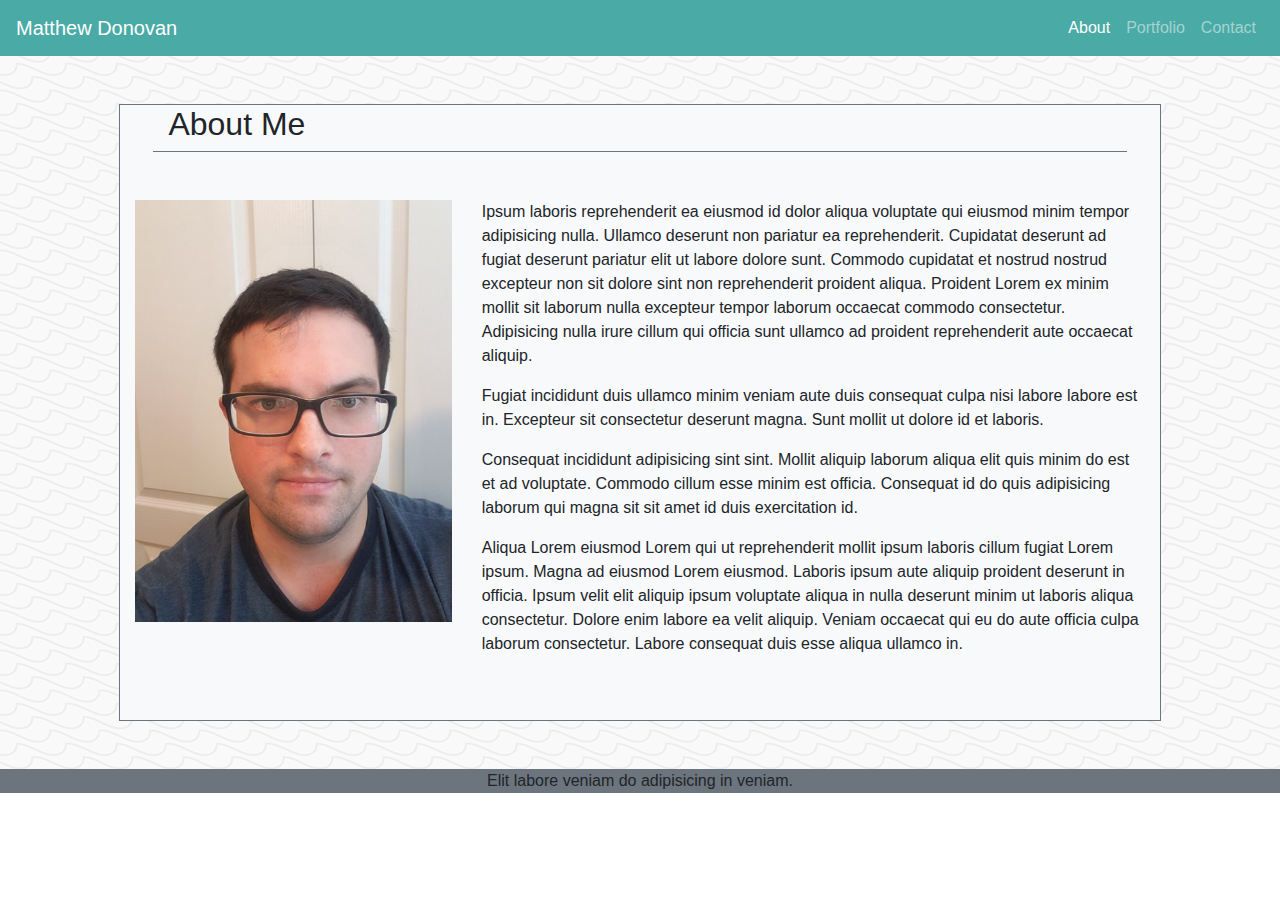
<file: index.html>
<!DOCTYPE html>
<html lang="en">

<head>
    <meta charset="UTF-8">
    <meta name="viewport" content="width=device-width, initial-scale=1.0">
    <meta http-equiv="X-UA-Compatible" content="ie=edge">
    <link rel="stylesheet" href="https://stackpath.bootstrapcdn.com/bootstrap/4.3.1/css/bootstrap.min.css"
        integrity="sha384-ggOyR0iXCbMQv3Xipma34MD+dH/1fQ784/j6cY/iJTQUOhcWr7x9JvoRxT2MZw1T" crossorigin="anonymous">
    <link rel="stylesheet" href="assets/css/style.css">
    <title>Matthew Donovan's Portfolio</title>
</head>

<body>

    <nav class="navbar navbar-expand-lg navbar-dark navBg">
        <a class="navbar-brand" href="#">Matthew Donovan</a>
        <button class="navbar-toggler" type="button" data-toggle="collapse" data-target="#navbarSupportedContent"
            aria-controls="navbarSupportedContent" aria-expanded="false" aria-label="Toggle navigation">
            <span class="navbar-toggler-icon"></span>
        </button>
        <!-- Ideally want drop down to go to the right -->
        <div class="collapse navbar-collapse justify-content-end" id="navbarSupportedContent">
            <ul class="navbar-nav">
                <li class="nav-item active">
                    <a class="nav-link" href="index.html">About<span class="sr-only">(current)</span></a>
                </li>
                <li class="nav-item">
                    <a class="nav-link" href="portfolio.html">Portfolio</a>
                </li>
                <li class="nav-item">
                    <a class="nav-link" href="contact.html">Contact</a>
                </li>
            </ul>
        </div>
    </nav>
    <div class="container col-md-12 contentBg pt-5 pb-5">
        <div class="containter bg-light col-md-10 mx-auto border border-secondary pb-5">
            <div class="row">
                <div class="col-md-12 px-1">
                    <div class="row">
                        <div class="col-md-11 mx-auto border-bottom mb-5 border-secondary">
                            <h2>About Me</h2>
                        </div>
                    </div>
                </div>
            </div>
            <!--
            <div class="row">
                    <div class="col-md-12 media d-flex flex-wrap">
                            <img src="assets/images/Matt.jpg" class="align-self-start mr-3 img-fluid mh-25 mw-25" alt="...">
                            <div class="media-body">
                              <p>Ipsum laboris reprehenderit ea eiusmod id dolor aliqua voluptate qui eiusmod minim
                                    tempor adipisicing nulla.
                                    Ullamco deserunt non pariatur ea reprehenderit. Cupidatat deserunt ad fugiat deserunt pariatur
                                    elit
                                    ut
                                    labore dolore sunt. Commodo cupidatat et nostrud nostrud excepteur non sit dolore sint non
                                    reprehenderit
                                    proident aliqua. Proident Lorem ex minim mollit sit laborum nulla excepteur tempor laborum
                                    occaecat
                                    commodo
                                    consectetur. Adipisicing nulla irure cillum qui officia sunt ullamco ad proident reprehenderit
                                    aute
                                    occaecat
                                    aliquip.
                                </p>
                
                                <p>Fugiat incididunt duis ullamco minim veniam aute duis consequat culpa nisi labore labore est in.
                                    Excepteur
                                    sit consectetur deserunt magna. Sunt mollit ut dolore id et laboris.
                                </p>
                                <p>Consequat incididunt adipisicing sint sint. Mollit aliquip laborum aliqua elit quis minim do est et
                                    ad
                                    voluptate. Commodo cillum esse minim est officia. Consequat id do quis adipisicing laborum qui magna
                                    sit sit
                                    amet id duis exercitation id.
                                </p>
                                <p>Aliqua Lorem eiusmod Lorem qui ut reprehenderit mollit ipsum laboris cillum fugiat Lorem ipsum. Magna
                                    ad
                                    eiusmod Lorem eiusmod. Laboris ipsum aute aliquip proident deserunt in officia. Ipsum velit elit
                                    aliquip
                                    ipsum voluptate aliqua in nulla deserunt minim ut laboris aliqua consectetur. Dolore enim labore ea
                                    velit
                                    aliquip. Veniam occaecat qui eu do aute officia culpa laborum consectetur. Labore consequat duis
                                    esse aliqua
                                    ullamco in.
                                </p>
                            </div>
                          </div>

            </div> -->
            <div class="row d-flex flex-wrap">
                <div class="col-md-4">
                    <img class="img-fluid float-left" src="assets/images/Matt.jpg" alt="...">
                </div>
                <div class="col-md-8 d-flex flex-wrap">
                <p>Ipsum laboris reprehenderit ea eiusmod id dolor aliqua voluptate qui eiusmod minim
                    tempor adipisicing nulla.
                    Ullamco deserunt non pariatur ea reprehenderit. Cupidatat deserunt ad fugiat deserunt pariatur
                    elit
                    ut
                    labore dolore sunt. Commodo cupidatat et nostrud nostrud excepteur non sit dolore sint non
                    reprehenderit
                    proident aliqua. Proident Lorem ex minim mollit sit laborum nulla excepteur tempor laborum
                    occaecat
                    commodo
                    consectetur. Adipisicing nulla irure cillum qui officia sunt ullamco ad proident reprehenderit
                    aute
                    occaecat
                    aliquip.
                </p>

                <p>Fugiat incididunt duis ullamco minim veniam aute duis consequat culpa nisi labore labore est in.
                    Excepteur
                    sit consectetur deserunt magna. Sunt mollit ut dolore id et laboris.
                </p>
                <p>Consequat incididunt adipisicing sint sint. Mollit aliquip laborum aliqua elit quis minim do est et
                    ad
                    voluptate. Commodo cillum esse minim est officia. Consequat id do quis adipisicing laborum qui magna
                    sit sit
                    amet id duis exercitation id.
                </p>
                <p>Aliqua Lorem eiusmod Lorem qui ut reprehenderit mollit ipsum laboris cillum fugiat Lorem ipsum. Magna
                    ad
                    eiusmod Lorem eiusmod. Laboris ipsum aute aliquip proident deserunt in officia. Ipsum velit elit
                    aliquip
                    ipsum voluptate aliqua in nulla deserunt minim ut laboris aliqua consectetur. Dolore enim labore ea
                    velit
                    aliquip. Veniam occaecat qui eu do aute officia culpa laborum consectetur. Labore consequat duis
                    esse aliqua
                    ullamco in.
                </p>
            </div>
            </div>
        </div>
    </div>

    <div class="footer sticky-bottom bg-secondary">
        <p class="text-center">Elit labore veniam do adipisicing in veniam.</p>
    </div>

    <script src="https://code.jquery.com/jquery-3.3.1.slim.min.js"
        integrity="sha384-q8i/X+965DzO0rT7abK41JStQIAqVgRVzpbzo5smXKp4YfRvH+8abtTE1Pi6jizo" crossorigin="anonymous">
    </script>
    <script src="https://cdnjs.cloudflare.com/ajax/libs/popper.js/1.14.7/umd/popper.min.js"
        integrity="sha384-UO2eT0CpHqdSJQ6hJty5KVphtPhzWj9WO1clHTMGa3JDZwrnQq4sF86dIHNDz0W1" crossorigin="anonymous">
    </script>
    <script src="https://stackpath.bootstrapcdn.com/bootstrap/4.3.1/js/bootstrap.min.js"
        integrity="sha384-JjSmVgyd0p3pXB1rRibZUAYoIIy6OrQ6VrjIEaFf/nJGzIxFDsf4x0xIM+B07jRM" crossorigin="anonymous">
    </script>

</body>

</html>
</file>
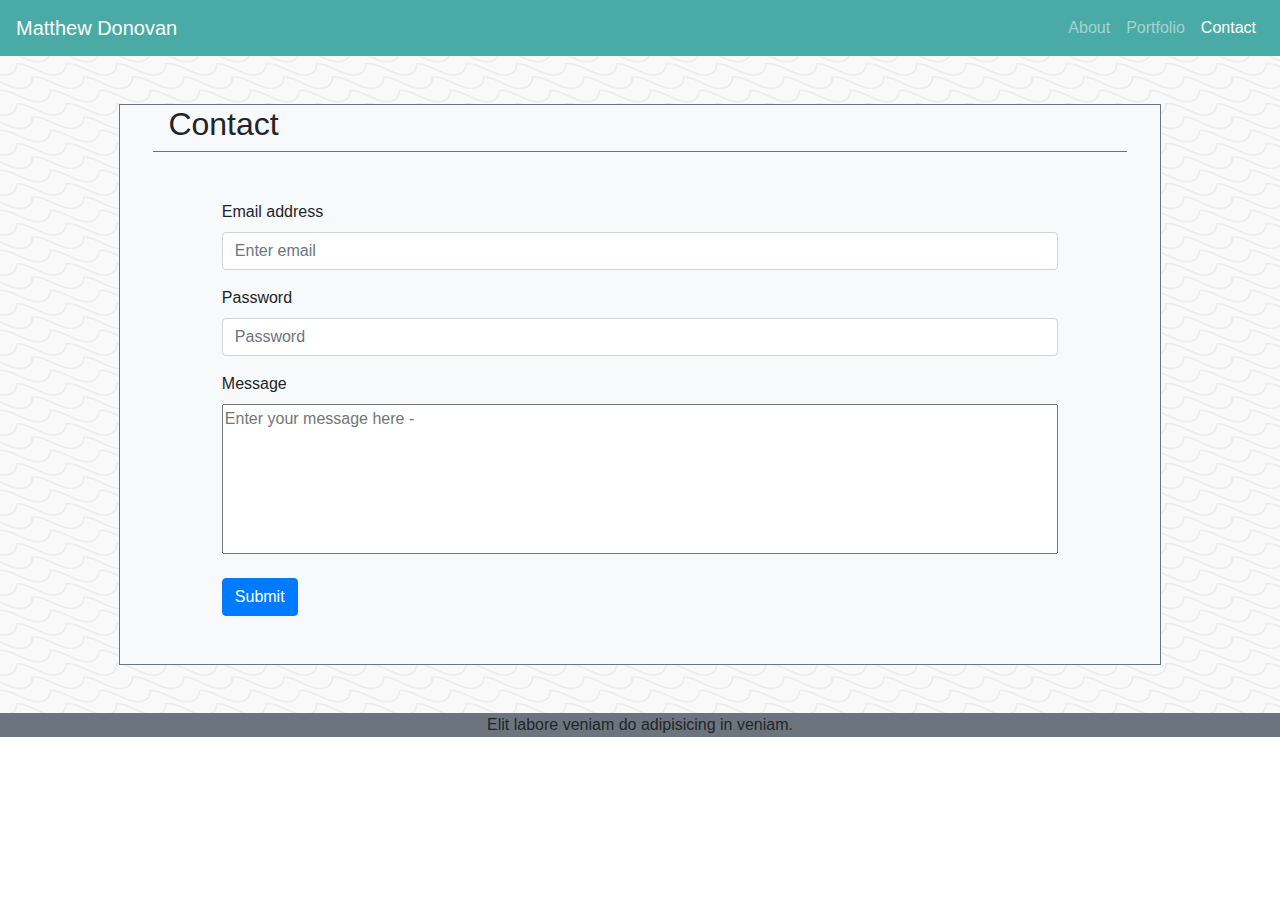
<file: contact.html>
<!DOCTYPE html>
<html lang="en">

<head>
    <meta charset="UTF-8">
    <meta name="viewport" content="width=device-width, initial-scale=1.0">
    <meta http-equiv="X-UA-Compatible" content="ie=edge">
    <link rel="stylesheet" href="https://stackpath.bootstrapcdn.com/bootstrap/4.3.1/css/bootstrap.min.css"
        integrity="sha384-ggOyR0iXCbMQv3Xipma34MD+dH/1fQ784/j6cY/iJTQUOhcWr7x9JvoRxT2MZw1T" crossorigin="anonymous">
    <link rel="stylesheet" href="assets/css/style.css">
    <title>Matthew Donovan's Portfolio</title>
</head>

<body>

    <nav class="navbar navbar-expand-lg navbar-dark navBg">
        <a class="navbar-brand" href="#">Matthew Donovan</a>
        <button class="navbar-toggler" type="button" data-toggle="collapse" data-target="#navbarSupportedContent"
            aria-controls="navbarSupportedContent" aria-expanded="false" aria-label="Toggle navigation">
            <span class="navbar-toggler-icon"></span>
        </button>
        <!-- Ideally want drop down to go to the right -->
        <div class="collapse navbar-collapse justify-content-end" id="navbarSupportedContent">
            <ul class="navbar-nav">
                <li class="nav-item">
                    <a class="nav-link" href="index.html">About<span class="sr-only">(current)</span></a>
                </li>
                <li class="nav-item">
                    <a class="nav-link" href="portfolio.html">Portfolio</a>
                </li>
                <li class="nav-item active">
                    <a class="nav-link" href="contact.html">Contact</a>
                </li>
            </ul>
        </div>
    </nav>
    <div class="container col-md-12 contentBg pt-5 pb-5">
        <div class="containter bg-light col-md-10 mx-auto border border-secondary pb-5">
            <div class="row">
                <div class="col-md-12 px-1">
                    <div class="row">
                        <div class="col-md-11 mx-auto border-bottom mb-5 border-secondary">
                            <h2>Contact</h2>
                        </div>
                    </div>
                </div>
            </div>
            <div class="row d-flex justify-content-center">
                <form class="col-md-10 h-100">
                    <div class="form-group">
                        <label for="exampleInputEmail1">Email address</label>
                        <input type="email" class="form-control" id="exampleInputEmail1" aria-describedby="emailHelp"
                            placeholder="Enter email">
                    </div>
                    <div class="form-group">
                        <label for="exampleInputPassword1">Password</label>
                        <input type="password" class="form-control" id="exampleInputPassword1" placeholder="Password">
                    </div>
                    <div class="form-group">
                        <label for="exampleInputPassword1">Message</label>
                        <textarea class="w-100 mh-100 clearfix float-left" placeholder="Enter your message here -"></textarea>
                    </div>
                    <button type="submit" class="mt-4 btn btn-primary float-left">Submit</button>
                </form>
            </div>
        </div>
    </div>

    <div class="footer sticky-bottom bg-secondary">
        <p class="text-center">Elit labore veniam do adipisicing in veniam.</p>
    </div>

    <script src="https://code.jquery.com/jquery-3.3.1.slim.min.js"
        integrity="sha384-q8i/X+965DzO0rT7abK41JStQIAqVgRVzpbzo5smXKp4YfRvH+8abtTE1Pi6jizo" crossorigin="anonymous">
    </script>
    <script src="https://cdnjs.cloudflare.com/ajax/libs/popper.js/1.14.7/umd/popper.min.js"
        integrity="sha384-UO2eT0CpHqdSJQ6hJty5KVphtPhzWj9WO1clHTMGa3JDZwrnQq4sF86dIHNDz0W1" crossorigin="anonymous">
    </script>
    <script src="https://stackpath.bootstrapcdn.com/bootstrap/4.3.1/js/bootstrap.min.js"
        integrity="sha384-JjSmVgyd0p3pXB1rRibZUAYoIIy6OrQ6VrjIEaFf/nJGzIxFDsf4x0xIM+B07jRM" crossorigin="anonymous">
    </script>

</body>

</html>
</file>
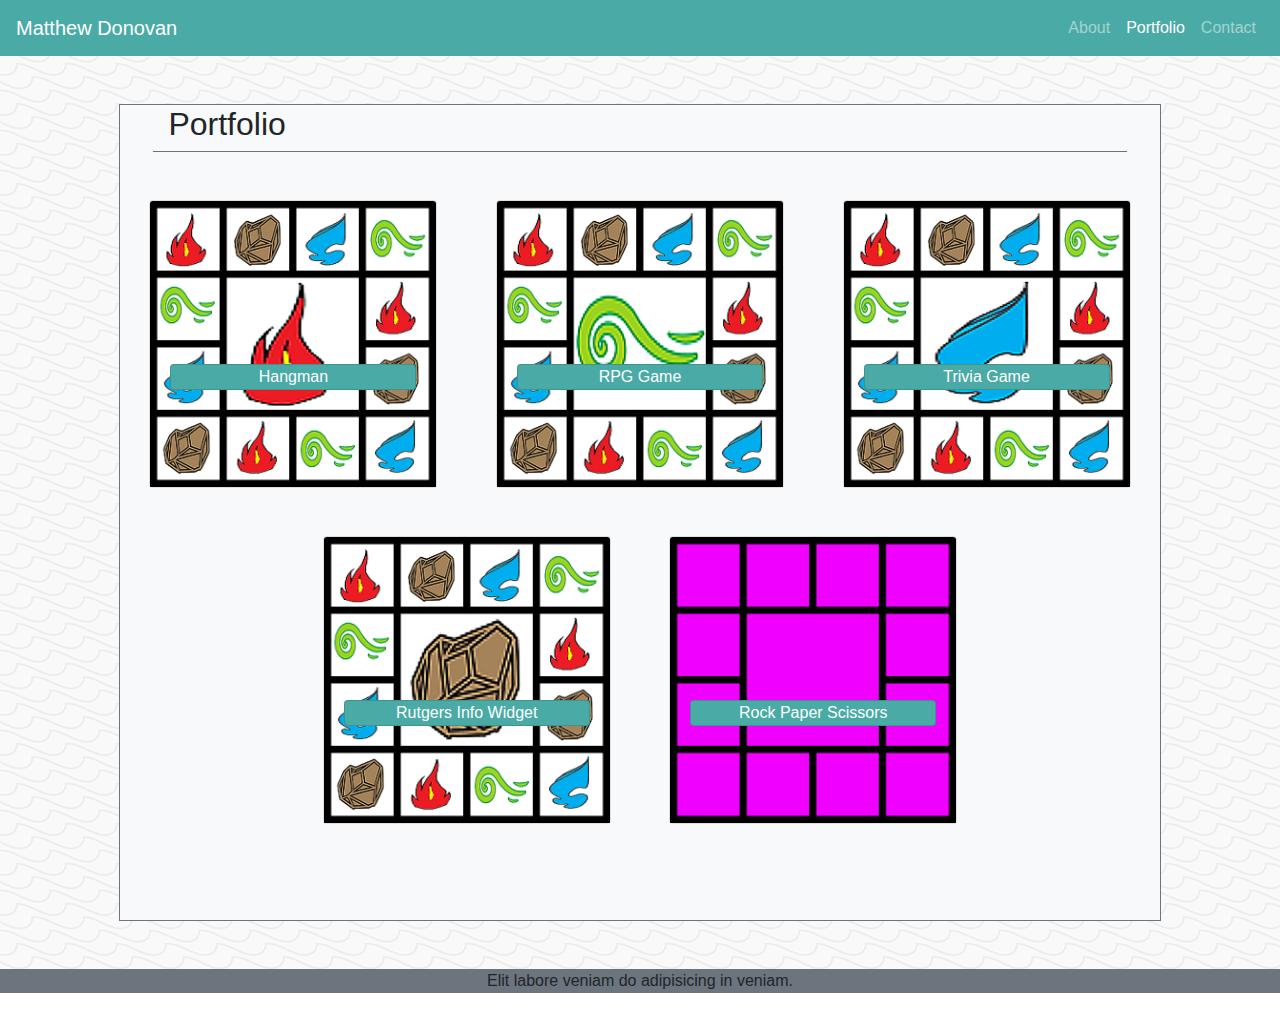
<file: portfolio.html>
<!DOCTYPE html>
<html lang="en">

<head>
    <meta charset="UTF-8">
    <meta name="viewport" content="width=device-width, initial-scale=1.0">
    <meta http-equiv="X-UA-Compatible" content="ie=edge">
    <link rel="stylesheet" href="https://stackpath.bootstrapcdn.com/bootstrap/4.3.1/css/bootstrap.min.css"
        integrity="sha384-ggOyR0iXCbMQv3Xipma34MD+dH/1fQ784/j6cY/iJTQUOhcWr7x9JvoRxT2MZw1T" crossorigin="anonymous">
    <link rel="stylesheet" href="assets/css/style.css">
    <title>Matthew Donovan's Portfolio</title>
</head>

<body>

    <nav class="navbar navbar-expand-lg navbar-dark navBg">
        <a class="navbar-brand" href="#">Matthew Donovan</a>
        <button class="navbar-toggler" type="button" data-toggle="collapse" data-target="#navbarSupportedContent"
            aria-controls="navbarSupportedContent" aria-expanded="false" aria-label="Toggle navigation">
            <span class="navbar-toggler-icon"></span>
        </button>
        <!-- Ideally want drop down to go to the right -->
        <div class="collapse navbar-collapse justify-content-end" id="navbarSupportedContent">
            <ul class="navbar-nav">
                <li class="nav-item">
                    <a class="nav-link" href="index.html">About<span class="sr-only">(current)</span></a>
                </li>
                <li class="nav-item active">
                    <a class="nav-link" href="portfolio.html">Portfolio</a>
                </li>
                <li class="nav-item">
                    <a class="nav-link" href="contact.html">Contact</a>
                </li>
            </ul>
        </div>
    </nav>
    <div class="container col-md-12 contentBg pt-5 pb-5">
        <div class="containter bg-light col-md-10 mx-auto border border-secondary pb-5">
            <div class="row">
                <div class="col-md-12 px-1">
                    <div class="row">
                        <div class="col-md-11 mx-auto border-bottom mb-5 border-secondary">
                            <h2>Portfolio</h2>
                        </div>
                    </div>
                </div>
            </div>
            <div class="row d-flex justify-content-center">
                <div class="col-xs-12 col-sm-6 col-md-4 d-flex justify-content-center mb-5">
                    <div class="card" style="width: 18rem;">
                        <img src="assets/images/playerboardFIRE.png" class="card-img-top" alt="...">
                        <div class="card-img-overlay dropT">
                            <p class="card-text navBg card text-center text-white">Hangman</p>
                        </div>
                    </div>
                </div>
                <div class="col-xs-12 col-sm-6 col-md-4 d-flex justify-content-center mb-5">
                    <div class="card" style="width: 18rem;">
                        <img src="assets/images/playerboardWIND.png" class="card-img-top" alt="...">
                        <div class="card-img-overlay dropT">
                            <p class="card-text navBg card text-center text-white">RPG Game</p>
                        </div>
                    </div>
                </div>
                <div class="col-xs-12 col-sm-6 col-md-4 d-flex justify-content-center mb-5">
                    <div class="card" style="width: 18rem;">
                        <img src="assets/images/playerboardWATER.png" class="card-img-top" alt="...">
                        <div class="card-img-overlay dropT">
                            <p class="card-text navBg card text-center text-white">Trivia Game</p>
                        </div>
                    </div>
                </div>
                <div class="col-xs-12 col-sm-6 col-md-4 d-flex justify-content-center mb-5">
                    <div class="card" style="width: 18rem;">
                        <img src="assets/images/playerboardEARTH.png" class="card-img-top" alt="...">
                        <div class="card-img-overlay dropT">
                            <p class="card-text navBg card text-center text-white">Rutgers Info Widget</p>
                        </div>
                    </div>
                </div>
                <div class="col-xs-12 col-sm-6 col-md-4 d-flex justify-content-center mb-5">
                    <div class="card" style="width: 18rem;">
                        <img src="assets/images/playerboardBLANK.png" class="card-img-top" alt="...">
                        <div class="card-img-overlay dropT">
                            <p class="card-text navBg card text-center text-white">Rock Paper Scissors</p>
                        </div>
                    </div>
                </div>

            </div>

        </div>
    </div>

    <div class="footer sticky-bottom bg-secondary">
        <p class="text-center">Elit labore veniam do adipisicing in veniam.</p>
    </div>

    <script src="https://code.jquery.com/jquery-3.3.1.slim.min.js"
        integrity="sha384-q8i/X+965DzO0rT7abK41JStQIAqVgRVzpbzo5smXKp4YfRvH+8abtTE1Pi6jizo" crossorigin="anonymous">
    </script>
    <script src="https://cdnjs.cloudflare.com/ajax/libs/popper.js/1.14.7/umd/popper.min.js"
        integrity="sha384-UO2eT0CpHqdSJQ6hJty5KVphtPhzWj9WO1clHTMGa3JDZwrnQq4sF86dIHNDz0W1" crossorigin="anonymous">
    </script>
    <script src="https://stackpath.bootstrapcdn.com/bootstrap/4.3.1/js/bootstrap.min.js"
        integrity="sha384-JjSmVgyd0p3pXB1rRibZUAYoIIy6OrQ6VrjIEaFf/nJGzIxFDsf4x0xIM+B07jRM" crossorigin="anonymous">
    </script>

</body>

</html>
</file>
<file: assets/css/style.css>
.navBg {
    background-color: #4aaaa5;
}

.contentBg {
    background: url(../images/ripples.png);
}

.dropT {
    margin-top: 50%;
}

textarea {
    resize: none;
    height: 150px;
}
</file>
